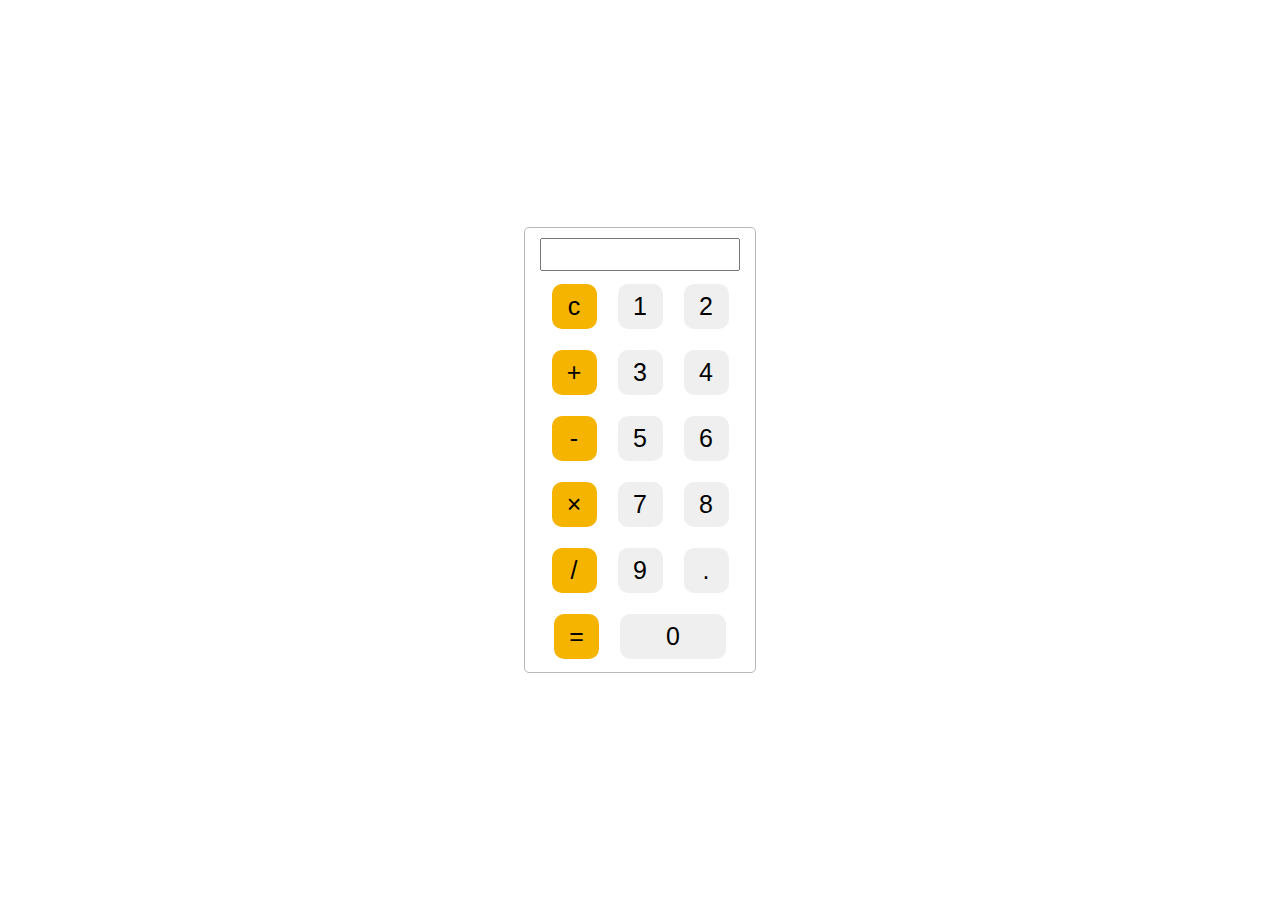
<file: Calci/index.html>
<!DOCTYPE html>
<html lang="en">
<head>
  <link rel="stylesheet" href="style.css">
  <title>Calculator</title>
</head>
<body>
  <div class="calculator">
    <div class="display-container">
      <input type="text" id="display" readonly>
    </div>
    
    <div class="button-container">
      <button class="button op"onclick="
      currentDisplay = '';
      document.querySelector('#display').value = currentDisplay;
      ">c</button>
      <button class="button" onclick="
      currentDisplay = currentDisplay + '1';
      document.querySelector('#display').value = currentDisplay;
      ">1</button>
      <button class="button"onclick="
      currentDisplay = currentDisplay + '2';
      document.querySelector('#display').value = currentDisplay;
      ">2</button>
      <button class="button op"onclick="
      currentDisplay = currentDisplay + '+';
      document.querySelector('#display').value = currentDisplay;
      ">+</button>
      <button class="button"onclick="
      currentDisplay = currentDisplay + '3';
      document.querySelector('#display').value = currentDisplay;
      ">3</button>
      <button class="button"onclick="
      currentDisplay = currentDisplay + '4';
      document.querySelector('#display').value = currentDisplay;
      ">4</button>
      <button class="button op"onclick="
      currentDisplay = currentDisplay + '-';
      document.querySelector('#display').value = currentDisplay;
      ">-</button>
      <button class="button"onclick="
      currentDisplay = currentDisplay + '5';
      document.querySelector('#display').value = currentDisplay;
      ">5</button>
      <button class="button"onclick="
      currentDisplay = currentDisplay + '6';
      document.querySelector('#display').value = currentDisplay;
      ">6</button>
      <button class="button op"onclick="
      currentDisplay = currentDisplay + '*';
      document.querySelector('#display').value = currentDisplay;
      ">×</button>
      <button class="button"onclick="
      currentDisplay = currentDisplay + '7';
      document.querySelector('#display').value = currentDisplay;
      ">7</button>
      <button class="button"onclick="
      currentDisplay = currentDisplay + '8';
      document.querySelector('#display').value = currentDisplay;
      ">8</button>
      <button class="button op"onclick="
      currentDisplay = currentDisplay + '/';
      document.querySelector('#display').value = currentDisplay;
      ">/</button>
      
      <button class="button"onclick="
      currentDisplay = currentDisplay + '9';
      document.querySelector('#display').value = currentDisplay;
      ">9</button>
      
      <button class="button"onclick="
      currentDisplay = currentDisplay + '.';
      document.querySelector('#display').value = currentDisplay;
      ">.</button>
      <button class="button op"onclick="
      currentDisplay = eval(currentDisplay);
      document.querySelector('#display').value = currentDisplay;
      ">=</button>

      <button class="button zero"onclick="
      currentDisplay = currentDisplay + '0';
      document.querySelector('#display').value = currentDisplay;
      ">0</button>

    </div>
  </div>
  <script>
    let currentDisplay = '';
    document.querySelector('#display').value = currentDisplay;

  </script>

</body>
</html>
</file>
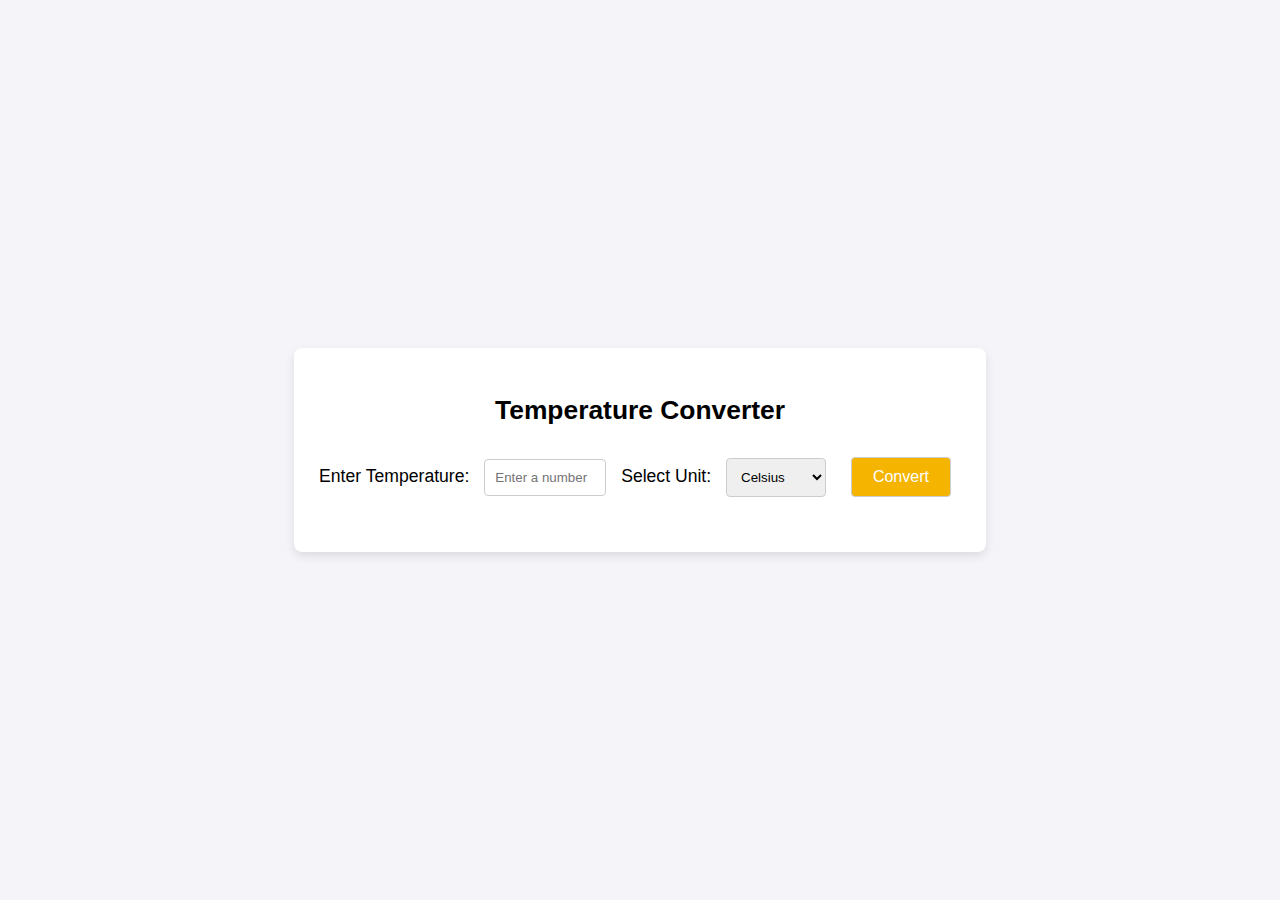
<file: Temp/index.html>
<!DOCTYPE html>
<html lang="en">
<head>
  <meta charset="UTF-8">
  <meta name="viewport" content="width=device-width, initial-scale=1.0">
  <title>Temperature Converter</title>
  <link rel="stylesheet" href="style.css">
</head>
<body>
  <div class="container">
    <h2>Temperature Converter</h2>
    

    <label for="temperature">Enter Temperature:</label>
    <input type="text" id="temperature" placeholder="Enter a number">
    

    <label for="unit">Select Unit:</label>
    <select id="unit">
      <option value="Celsius">Celsius</option>
      <option value="Fahrenheit">Fahrenheit</option>
      <option value="Kelvin">Kelvin</option>
    </select>

    <button id="convertButton">Convert</button>
    
 
    <div id="result"></div>
  </div>

  <script src="script.js"></script>
</body>
</html>
</file>
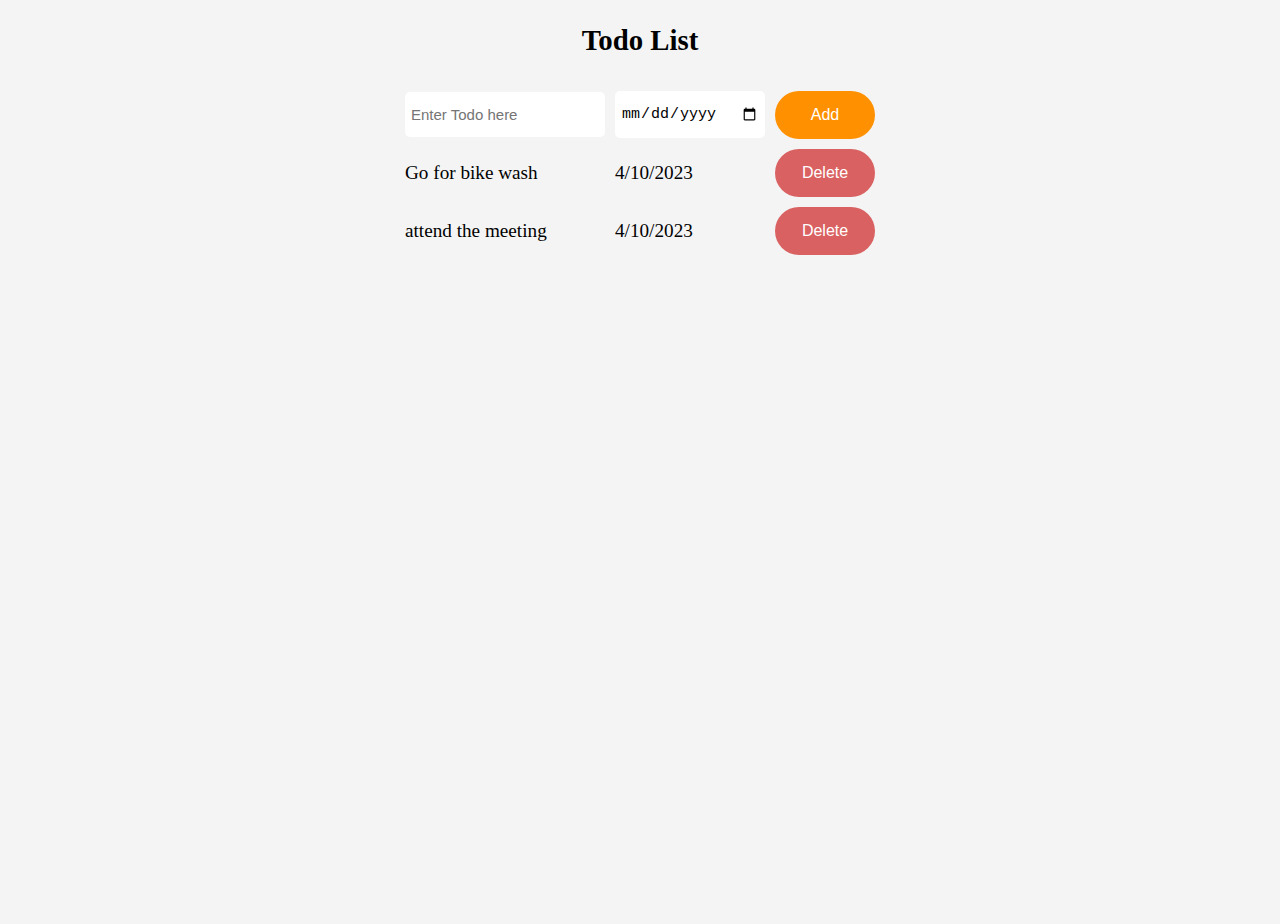
<file: Todo/index.html>
<!DOCTYPE html>
<html lang="en">
<head>
  <link rel="stylesheet" href="style.css">
  <title>Todo App</title>
</head>
<body>
  <h2 class="main-heading">Todo List</h2>
<div class="parrent-div">
  <div class="grid-container">
    <input id="todo-input" type="text" placeholder="Enter Todo here">
    <input id="todo-date" type="date">
    <button class='btn-todo' onclick="addTodo();">Add</button>
  </div>

  <div class="todo-container grid-container"></div>
</div>


  <script src="todo.js"></script>
</body>
</html>
</file>
<file: Calci/style.css>
* {
  font-size: 1.25rem;
  margin: 0;
  padding: 0;
}

html, body {
  height: 100%;
  display: flex;
  justify-content: center;
  align-items: center;
}

.calculator {
  border: 1px solid rgb(187, 183, 183);
  border-radius: 5px;
  width: 230px;
  display: flex;
  flex-direction: column;
  align-items: center;
  justify-content: center;
}
#display {
  margin: 10px;
  width: 85%;
  font-size: 25px;
  margin-left: 15px;
}
.button-container {
  display: flex;
  justify-content: center;
  flex-wrap: wrap;
  gap: 15px;
  margin-bottom: 10px;
}

.button {
  width: 45px;
  height: 45px;
  margin: 3px;
  border: none;
  border-radius: 10px;
}

.op {
  background-color: #F4B400;
}

.zero {
  width: 106px;
  height: 45px;
  margin: 3px;
}
</file>
<file: Temp/style.css>
body {
  font-family: Arial, sans-serif;
  display: flex;
  justify-content: center;
  align-items: center;
  height: 100vh;
  background-color: #f4f4f9;
  margin: 0;
  font-size: 1.1rem;
}

.container {
  background: #fff;
  padding: 25px;
  border-radius: 8px;
  box-shadow: 0 4px 10px rgba(0, 0, 0, 0.1);
  text-align: center;
}

h1 {
  margin-bottom: 20px;
}

input, select, button {
  padding: 10px;
  margin: 10px;
  width: 100px;
  border-radius: 4px;
  border: 1px solid #ccc;
}

button {
  background-color: #F4B400;
  color: white;
  cursor: pointer;
  font-size: 1rem;
}

button:hover {
  background-color: #F4B400;
}
#result {
  margin-top: 20px;
  font-size: 1.1em;
  font-weight: bold;
}
</file>
<file: Todo/style.css>
body {
  font-family: cursive;
  height: 100vh;
  margin: 0;
  font-size: 1.2rem;
  background-color: #f4f4f4;
}
.parrent-div{
  display: flex;
  flex-direction: column;
  justify-content: center;
  align-items: center;
}
.grid-container {
  display: grid;
  grid-template-columns: 200px 150px 100px;
  column-gap: 10px;
  row-gap: 10px;
  margin-top: 10px;
  align-items: center;
}
.main-heading{
  text-align: center;
}
#todo-input, #todo-date {
  font-size: 15px;
  padding: 14px 6px;
  border: none;
  border-radius: 5px;
}

.btn-delete {
  background-color: rgb(218, 97, 97);
  color: white;
  font-size: 16px;
  border: none;
  border-radius: 25px;
  padding: 15px 0px;
  cursor: pointer;
}

.btn-todo {
  background-color: #FF9000;
  color: white;
  font-size: 16px;
  border: none;
  border-radius: 25px;
  padding: 15px 0px;
  cursor: pointer;
}
</file>
